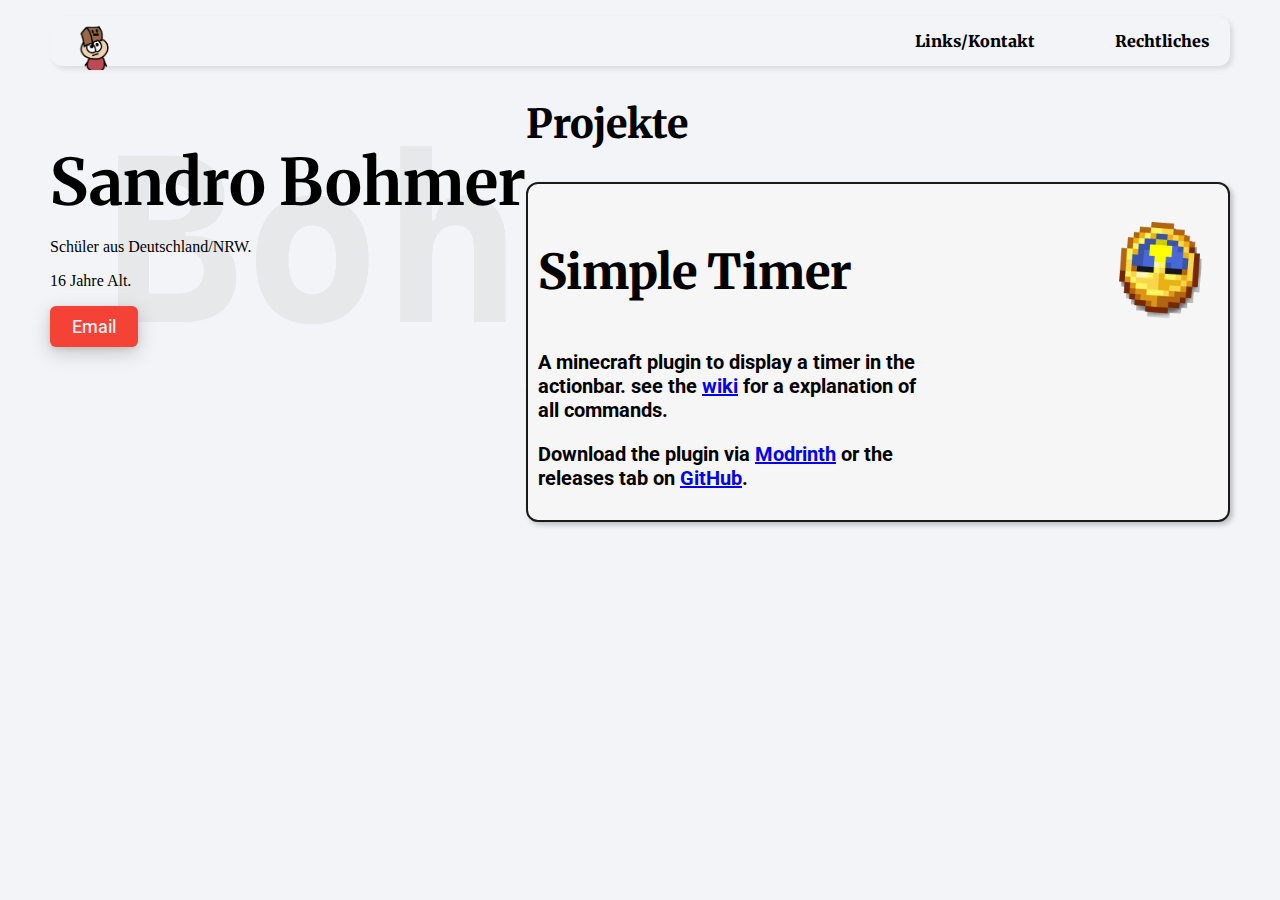
<file: index.html>
<!doctype html>
<html lang="de">
<head>
    <meta charset="UTF-8">
    <link rel="shortcut icon" href="favicon.png">
    <meta name="viewport"
          content="width=device-width, user-scalable=no, initial-scale=1.0, maximum-scale=1.0, minimum-scale=1.0">
    <meta http-equiv="X-UA-Compatible" content="ie=edge">

    <link rel="preconnect" href="https://fonts.googleapis.com">
    <link rel="preconnect" href="https://fonts.gstatic.com" crossorigin>
    <link href="https://fonts.googleapis.com/css2?family=Merriweather:ital,wght@0,300;0,400;0,700;0,900;1,300;1,400;1,700;1,900&family=Roboto+Mono:ital,wght@0,100..700;1,100..700&display=swap" rel="stylesheet">

    <link rel="preconnect" href="https://fonts.googleapis.com">
    <link rel="preconnect" href="https://fonts.gstatic.com" crossorigin>
    <link href="https://fonts.googleapis.com/css2?family=Merriweather:ital,wght@0,300;0,400;0,700;0,900;1,300;1,400;1,700;1,900&family=Roboto+Mono:ital,wght@0,100..700;1,100..700&family=Roboto:ital,wght@0,100;0,300;0,400;0,500;0,700;0,900;1,100;1,300;1,400;1,500;1,700;1,900&display=swap" rel="stylesheet">

    <link rel="stylesheet" href="style.css">
    <link rel="stylesheet" href="index-style.css">
    <link rel="stylesheet" href="color.css">
    <title>Sandro Bohmer</title>
</head>
<body>

    <!--navbar und language-->
    <div class="navlang">
        <nav class="navbar">
            <ul class="side-bar" id="sidebar">
                <li onclick="hideSidebar()"><svg xmlns="http://www.w3.org/2000/svg" height="24px" viewBox="0 -960 960 960" width="24px" fill="#000000"><path d="m256-200-56-56 224-224-224-224 56-56 224 224 224-224 56 56-224 224 224 224-56 56-224-224-224 224Z"/></svg> </li>
    
                <li><a href="#" id="links">Links/Kontakt</a></li>
                <li><a href="/pages/Rechtliches/Impressum/impressum.html" id="law">Rechtliches</a></li>
            </ul>
            <ul class="top-bar">
                <li> <a href="/index.html"><img src="/pictures/pfp_transparent2.png" alt=""></a> </li>
                <li class="hideOnMobile" ><a href="https://linktr.ee/sandrp" id="links-t">Links/Kontakt</a></li>
                <li class="hideOnMobile" ><a href="/pages/Rechtliches/Impressum/impressum.html" id="law-t">Rechtliches</a></li>
                <li class="menu-button" onclick="showSidebar()" ><svg xmlns="http://www.w3.org/2000/svg" height="24px" viewBox="0 -960 960 960" width="24px" fill="#000000"><path d="M120-240v-80h720v80H120Zm0-200v-80h720v80H120Zm0-200v-80h720v80H120Z"/></svg></li>
            </ul>
        </nav>
        <!--hier noch einen button draus machen-->
        <!--<button class="language" id="language" onclick="changeLanguage()">
            
            <p id="german">Deutsch</p>
            <p class="trenner">|</p>
            <p id="english">Englisch</p>
            <p class="selector" id="selector">UUUUUII</p>
        </button>-->
    </div>
    <!--upper-area-->
    <div class="inhalt">
        <div class="upper-area">
            <div class="text">
                <h1>Sandro Bohmer</h1>
                <div id="description">
                    <p id="description1">Schüler aus Deutschland/NRW.</p>
                    <p id="description2">16 Jahre Alt.</p>
                </div>
            </div>
            <a href="mailto:sandro@bohmer.org">
                <button class="orange-button">Email</button>
            </a>
        </div>
        <!--projects-->
        <div id="projects">
            <h2 id= "projects-heading">Projekte</h2>
            <article class="simple-timer">
                <div>
                    <h3>Simple Timer</h3>
                    <div class="project-description" id="simple-timer-description">
                        <p>A minecraft plugin to display a timer in the actionbar. see the <a href="https://github.com/Gxmmxr/SimpleTimer/wiki/">wiki</a> for a explanation of all commands.</p>
                        <p>Download the plugin via <a href="https://modrinth.com/plugin/simpletimer/">Modrinth</a> or the releases tab on <a href="https://github.com/Gxmmxr/SimpleTimer/releases">GitHub</a>.</p>
                    </div>
                </div>
                <img src="/pictures/SimpleTimer.png" alt="Simple-Timer-Logo" class="simple-timer-logo">
            </article>
        </div>
    </div>
    
    <!--script-->
    <script type="text/javascript" src="scripts.js"></script>
</body>
</html>
</file>
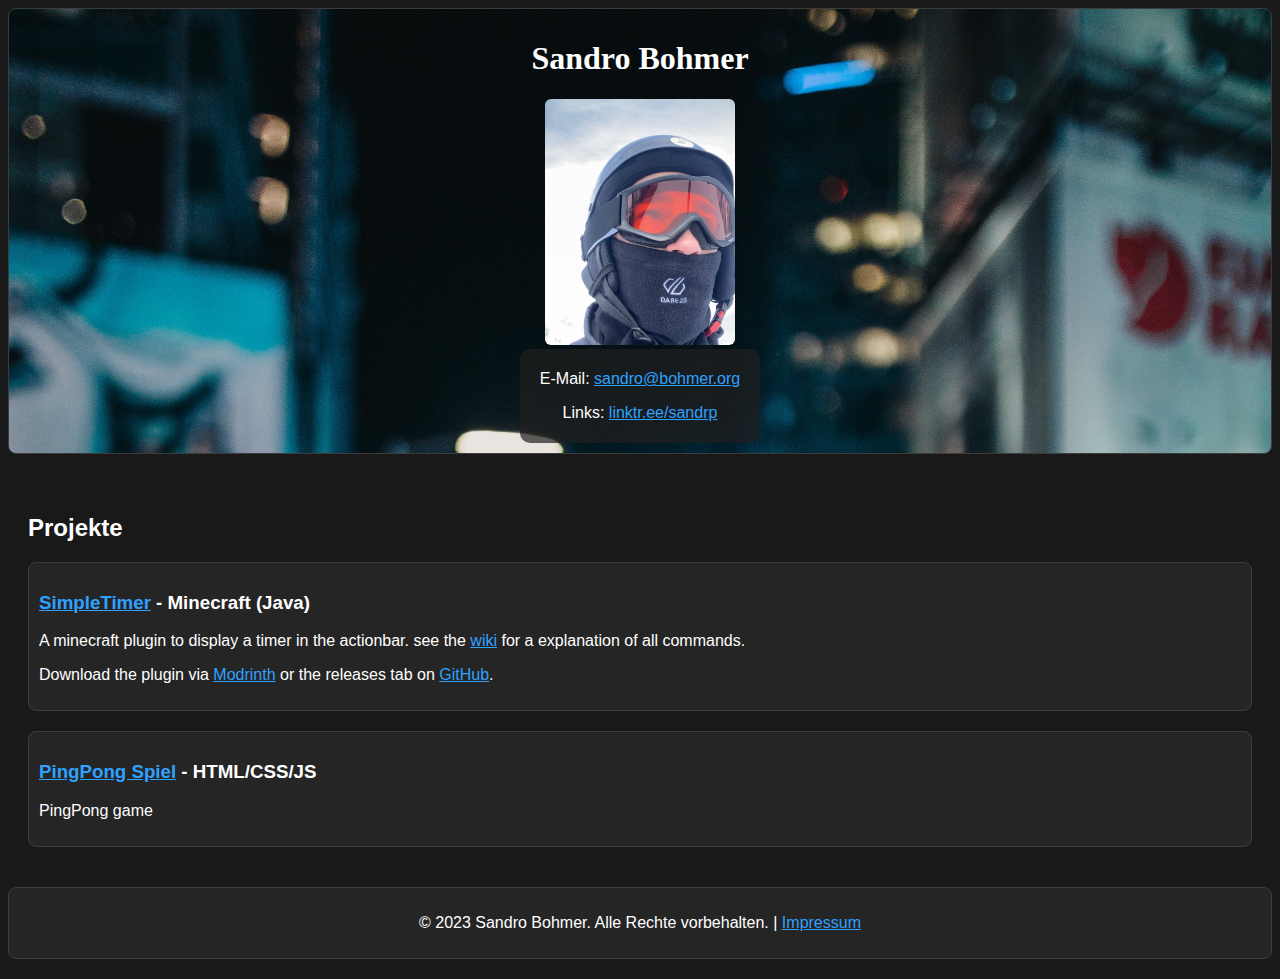
<file: archiv/index.html>
<!DOCTYPE html>
<html lang="en">

<head>
    <meta charset="UTF-8">
    <meta name="viewport" content="width=device-width, initial-scale=1.0">
    <link rel="stylesheet" href="style.css">
    <link rel="stylesheet" href="index-style.css">
    <link rel="shortcut icon" href="/archiv/Bilder/favicon.png">
    <title>Sandro Bohmer</title>
</head>

<body>
    <header>
        <h1>Sandro Bohmer</h1>
        <img src="Bilder/sandrobohmer.jpg" alt="Sandro Bohmer">
        <div class=kontakt">
            <div class="kontakt-text">
                <p>E-Mail: <a href="mailto:sandro@bohmer.org"> sandro@bohmer.org</a></p>
                <p>Links: <a href="https://linktr.ee/sandrp">linktr.ee/sandrp</a></p>
            </div>
        </div>
    </header>

    <section id="projekte">
        <h2>Projekte</h2>

        <article class="project">
            <h3><a href="/archiv/Projekte/SimpleTimer.html">SimpleTimer</a> - Minecraft (Java)</h3>
            <p>A minecraft plugin to display a timer in the actionbar. see the <a href="https://github.com/Gxmmxr/SimpleTimer/wiki/">wiki</a> for a explanation of all commands.</p>
            <p>Download the plugin via <a href="https://modrinth.com/plugin/simpletimer/">Modrinth</a> or the releases tab on <a href="https://github.com/Gxmmxr/SimpleTimer/releases">GitHub</a>.</p>
        </article>
        <article class="project">
            <h3><a href="Games/PingPong/play.html">PingPong Spiel</a> - HTML/CSS/JS</h3>
            <p>PingPong game</p>
        </article>
        <!-- Weitere Projektartikel hier -->

    </section>

    <footer>
        <p>&copy; 2023 Sandro Bohmer. Alle Rechte vorbehalten. | <a href="/archiv/Impressum.html"> Impressum</a></p>
    </footer>

</body>

</html>
</file>
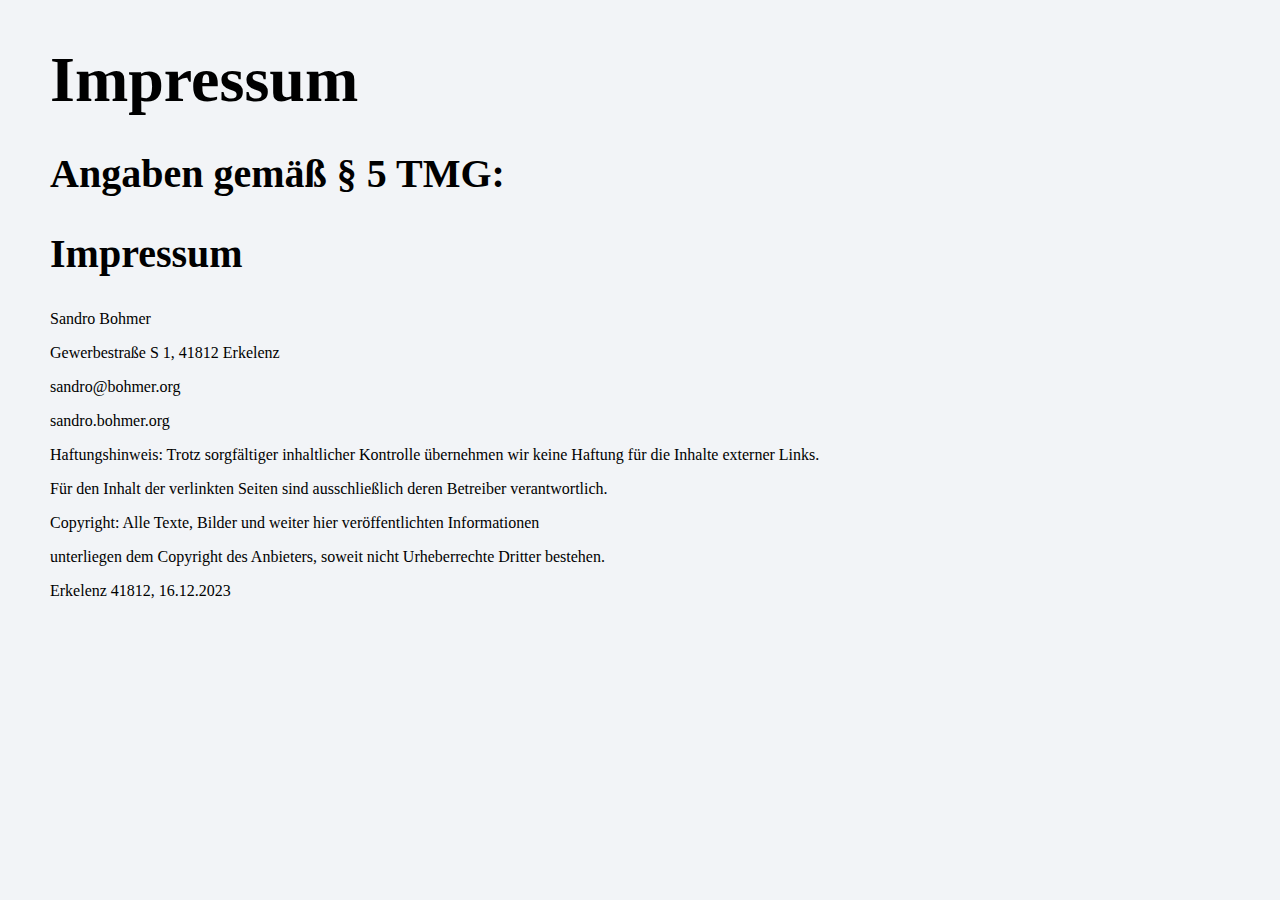
<file: Impressum.html>
<!DOCTYPE html>
<html lang="en">

<head>
    <meta charset="UTF-8">
    <meta name="viewport" content="width=device-width, initial-scale=1.0">
    <link rel="stylesheet" href="style.css">
    <title>Impressum</title>
</head>

<body>
    <header>
        <h1>Impressum</h1>

        <h2>Angaben gemäß § 5 TMG:</h2>
    </header>

    <section id="projekte">
        <h2>Impressum</h2>

        <article class="project">
            <p>Sandro Bohmer</p>
            <p>Gewerbestraße S 1, 41812 Erkelenz</p>
            <p>sandro@bohmer.org</p>
            <p>sandro.bohmer.org</p>
            <p> </p>
            <p>Haftungshinweis: Trotz sorgfältiger inhaltlicher Kontrolle übernehmen wir keine Haftung für die Inhalte externer Links.</p>
            <p>Für den Inhalt der verlinkten Seiten sind ausschließlich deren Betreiber verantwortlich.</p>
            <p> </p>
            <p>Copyright: Alle Texte, Bilder und weiter hier veröffentlichten Informationen </p>
            <p>unterliegen dem Copyright des Anbieters, soweit nicht Urheberrechte Dritter bestehen.</p>

            <p>Erkelenz 41812, 16.12.2023</p>
        </article>

        <!-- Weitere Projektartikel hier -->

    </section>

<!--
    <footer>
        <p>&copy; 2023 Sandro Bohmer. Alle Rechte vorbehalten.</p>
    </footer>
-->

</body>

</html>
</file>
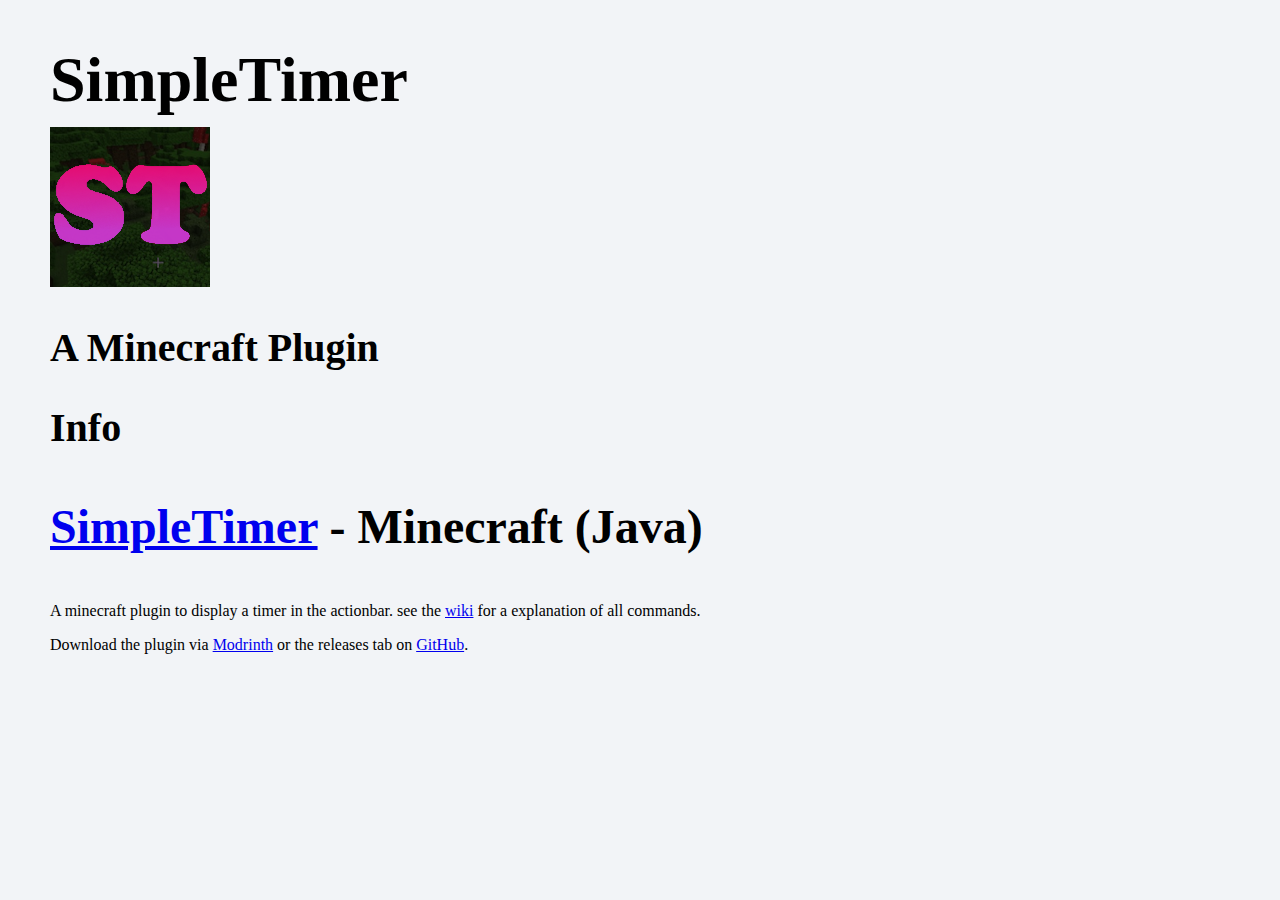
<file: Projekte/SimpleTimer.html>
<!DOCTYPE html>
<html lang="en">

<head>
    <meta charset="UTF-8">
    <meta name="viewport" content="width=device-width, initial-scale=1.0">
    <link rel="stylesheet" href="/style.css">
    <title>SimpleTimer</title>
</head>

<body>
    <header>
        <h1>SimpleTimer</h1>
        <img src="/Bilder/SimpleTimer.png" alt="SimpleTimer">

        <h2>A Minecraft Plugin</h2>
    </header>

    <section id="projekte">
        <h2>Info</h2>

        <article class="project">
            <h3><a href="Projekte/SimpleTimer.html">SimpleTimer</a> - Minecraft (Java)</h3>
            <p>A minecraft plugin to display a timer in the actionbar. see the <a href="https://github.com/Gxmmxr/SimpleTimer/wiki/">wiki</a> for a explanation of all commands.</p>
            <p>Download the plugin via <a href="https://modrinth.com/plugin/simpletimer/">Modrinth</a> or the releases tab on <a href="https://github.com/Gxmmxr/SimpleTimer/releases">GitHub</a>.</p>

        </article>

        <!-- Weitere Projektartikel hier -->

    </section>

<!--
    <footer>
        <p>&copy; 2023 Sandro Bohmer. Alle Rechte vorbehalten.</p>
    </footer>
-->

</body>

</html>
</file>
<file: Games/PingPong/game.html>
<!DOCTYPE html>
<html lang="en">
<head>
  <meta charset="UTF-8">
  <meta name="viewport" content="width=device-width, initial-scale=1.0">
  <link rel="stylesheet" href="style.css">
  <title>Ping Pong</title>
</head>
<body>
  <div class="game-container">
    <div class="paddle" id="paddle1"></div>
    <div class="paddle" id="paddle2"></div>
    <div class="ball" id="ball"></div>
  </div>
  <script src="script.js"></script>
</body>
</html>
</file>
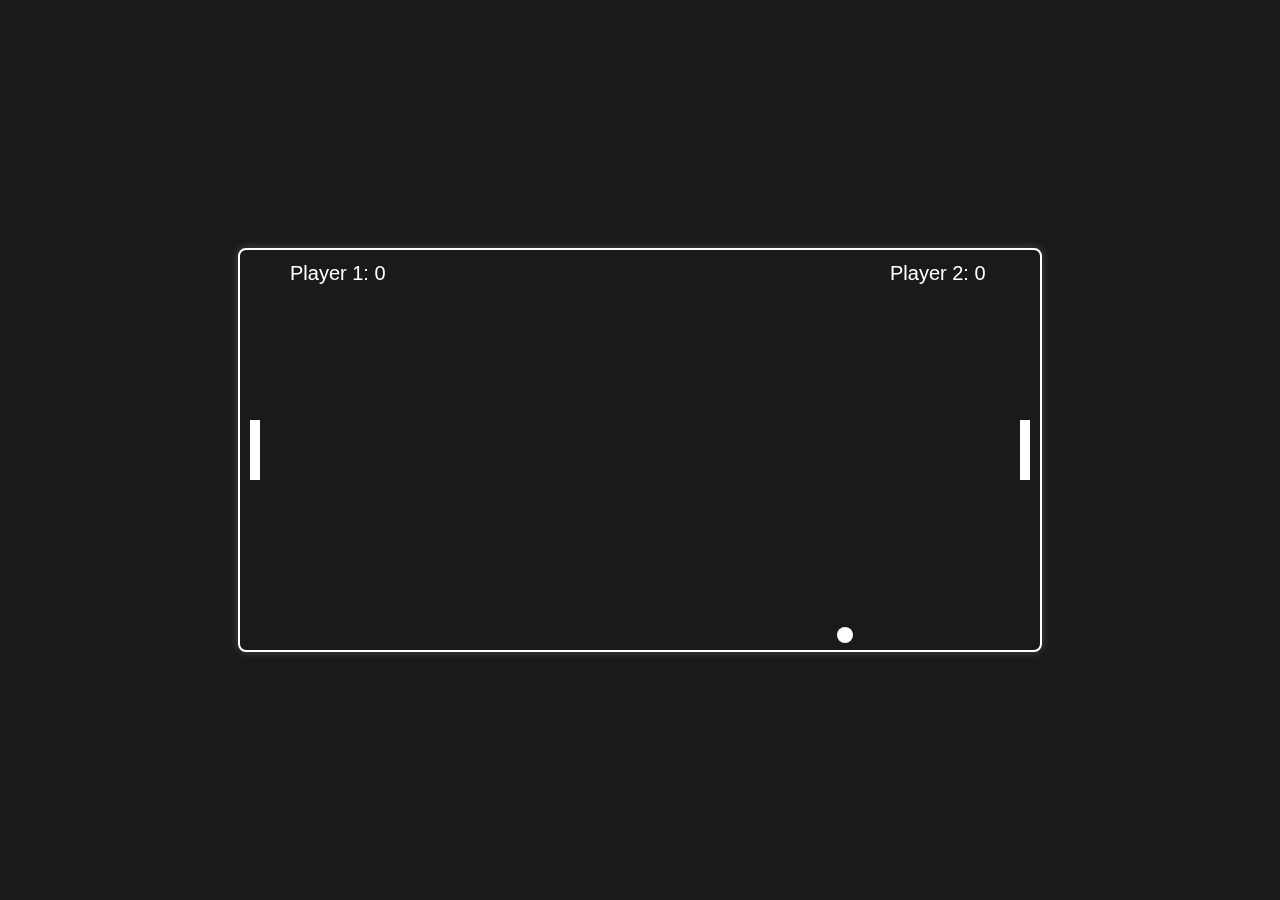
<file: archiv/Games/PingPong/play.html>
<!DOCTYPE html>
<html lang="en">
<head>
  <meta charset="UTF-8">
  <meta name="viewport" content="width=device-width, initial-scale=1.0">
  <link rel="stylesheet" href="style.css">
  <title>Ping Pong Game</title>
</head>
<body>
  <canvas id="gameCanvas" width="800" height="400"></canvas>
  <script src="script.js"></script>
</body>
</html>
</file>
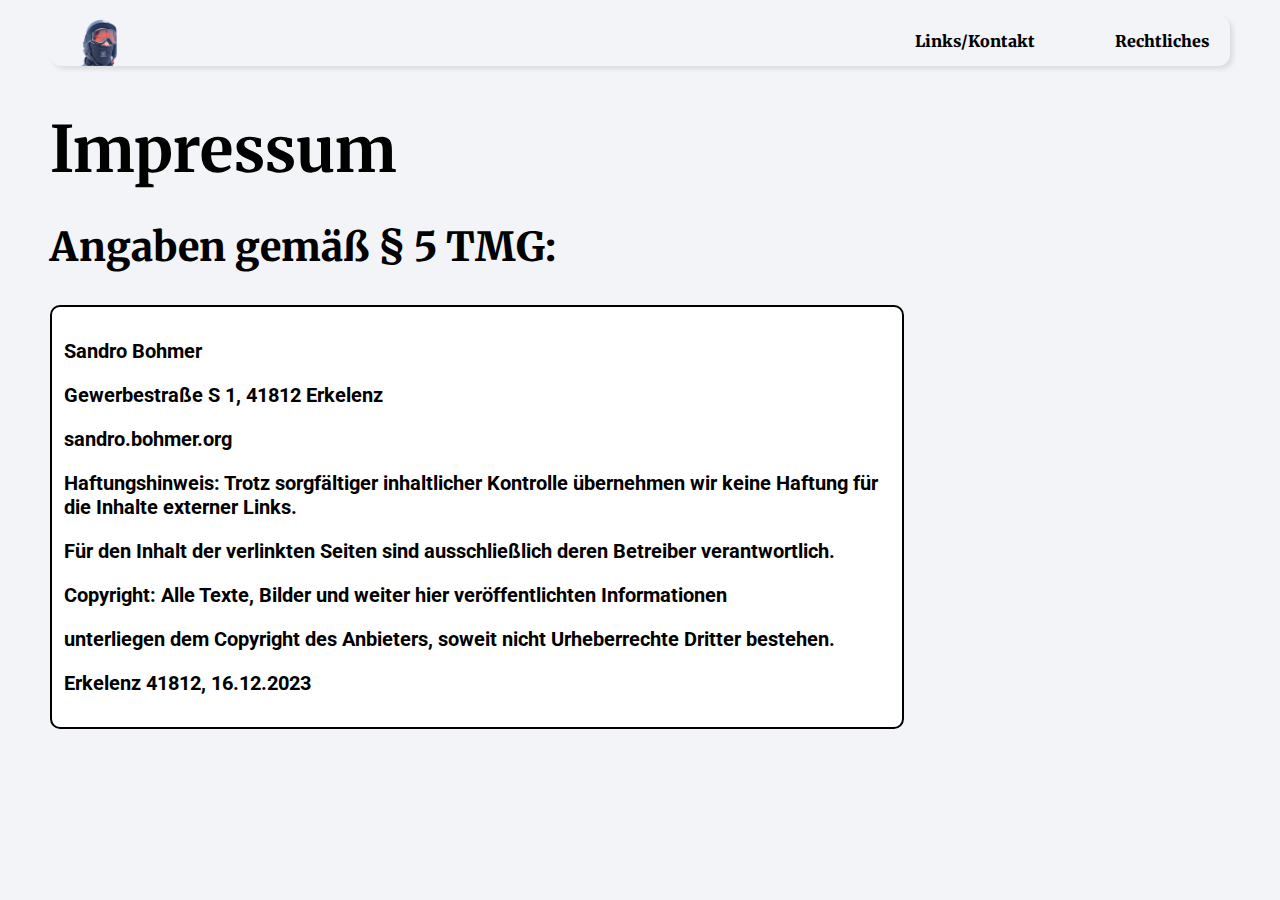
<file: pages/Rechtliches/Impressum/impressum.html>
<!DOCTYPE html>
<html lang="en">
<head>
    <meta charset="UTF-8">
    <link rel="shortcut icon" href="/pictures/favicon-1.png">
    <meta name="viewport"
          content="width=device-width, user-scalable=no, initial-scale=1.0, maximum-scale=1.0, minimum-scale=1.0">
    <meta http-equiv="X-UA-Compatible" content="ie=edge">

    <link rel="preconnect" href="https://fonts.googleapis.com">
    <link rel="preconnect" href="https://fonts.gstatic.com" crossorigin>
    <link href="https://fonts.googleapis.com/css2?family=Merriweather:ital,wght@0,300;0,400;0,700;0,900;1,300;1,400;1,700;1,900&family=Roboto+Mono:ital,wght@0,100..700;1,100..700&display=swap" rel="stylesheet">

    <link rel="preconnect" href="https://fonts.googleapis.com">
    <link rel="preconnect" href="https://fonts.gstatic.com" crossorigin>
    <link href="https://fonts.googleapis.com/css2?family=Merriweather:ital,wght@0,300;0,400;0,700;0,900;1,300;1,400;1,700;1,900&family=Roboto+Mono:ital,wght@0,100..700;1,100..700&family=Roboto:ital,wght@0,100;0,300;0,400;0,500;0,700;0,900;1,100;1,300;1,400;1,500;1,700;1,900&display=swap" rel="stylesheet">

    <link rel="stylesheet" href="/style.css">
    <link rel="stylesheet" href="impressum-style.css">
    <title>Impressum</title>
</head>
<body>
    <!--navbar-->
    <nav class="navbar">
        <ul class="side-bar" id="sidebar">
            <li onclick="hideSidebar()"> <svg xmlns="http://www.w3.org/2000/svg" height="24px" viewBox="0 -960 960 960" width="24px" fill="#000000"><path d="m256-200-56-56 224-224-224-224 56-56 224 224 224-224 56 56-224 224 224 224-56 56-224-224-224 224Z"/></svg></li>

            <li><a href="#">Links/Kontakt</a></li>
            <li><a href="/pages/Rechtliches/Impressum/impressum.html">Rechtliches</a></li>
        </ul>
        <ul class="top-bar">
            <li> <a href="/index.html"><img src="/pictures/sandrobohmer-transparent.png" alt=""></a> </li>
            <li class="hideOnMobile"><a href="https://linktr.ee/sandrp">Links/Kontakt</a></li>
            <li class="hideOnMobile"><a href="/pages/Rechtliches/Impressum/impressum.html">Rechtliches</a></li>
            <li class="menu-button" onclick="showSidebar()" ><svg xmlns="http://www.w3.org/2000/svg" height="24px" viewBox="0 -960 960 960" width="24px" fill="#000000"><path d="M120-240v-80h720v80H120Zm0-200v-80h720v80H120Zm0-200v-80h720v80H120Z"/></svg></li>
        </ul>
    </nav>
    <!--impressum-->
    <div>
        <h1>Impressum</h1>
        <h2>Angaben gemäß § 5 TMG:</h2>
        <div class="impressum-text">
            <p>Sandro Bohmer</p>
            <p>Gewerbestraße S 1, 41812 Erkelenz</p>
            <p><sandro@bohmer.org</p>
            <p>sandro.bohmer.org</p>
            <p>Haftungshinweis: Trotz sorgfältiger inhaltlicher Kontrolle übernehmen wir keine Haftung für die Inhalte externer Links.</p>
            <p>Für den Inhalt der verlinkten Seiten sind ausschließlich deren Betreiber verantwortlich.</p>
            <p>Copyright: Alle Texte, Bilder und weiter hier veröffentlichten Informationen</p>
            <p>unterliegen dem Copyright des Anbieters, soweit nicht Urheberrechte Dritter bestehen.</p>
            <p>Erkelenz 41812, 16.12.2023</p>
        </div>
    </div>
    <!--script-->
    <script type="text/javascript" src="/scripts.js"></script>
</body>
</html>
</file>
<file: style.css>
/*
Überschriften
*/

h1 {
    font-family: "Merriweather", serif;
    font-size: 400%;
    font-weight: 8000;
    margin-bottom: 10px;
}
h2 {
    font-family: "Merriweather", serif;
    font-size: 250%;
    font-weight: 800;

}
h3{
    font-family: "Merriweather", serif;
    font-size: 300%;
    font-weight: 800;
}

/*
Seitenränder
*/

body {
    background: #f2f4f7;
    max-width: 1200px;
    margin: 0 auto;
    padding-left: 10px;
    padding-right: 10px;
    align-content: center;
}
@media (min-width: 768px) {
    body {
        padding-left: 50px;
        padding-right: 50px;
    }
}

/*
Hintergrundbild
*/

.upper-area {
    background-image: url("/pictures/hintergrund.png");
    background-repeat: no-repeat;
    background-position: center left;
    float: left;
}

/*
navbar
*/

nav {
    background: #f2f4f7;
    box-shadow: 3px 3px 5px rgba(0, 0, 0, 0.1);
    border-radius: 12px;
}
nav ul{
    width: 100%;
    list-style: none;
    display: flex;
    justify-content: center;
    align-items: center;
}
nav li{
    height: 50px;
    margin-right: 40px;
}
nav a{
    height: 100%;
    padding: 0 20px;
    text-decoration: none;
    display: flex;
    align-items: center;
    color: black;
    font-family: "Merriweather", serif;
    font-weight: 900;
}
.top-bar li:first-child{
    margin-right: auto;
    margin-top: -4px;
    margin-left: -390px;
    scale: 5.5%;
}

/*
menu button erstellen
*/

.menu-button{
    margin-right: 55px;
    position: relative;
    top: 12px;
}

/*
fix für kleine bildschirme
*/

@media (max-width: 502px) {
    .menu-button{
        position: absolute;
        width: 1%;
        right: 0;
        top: 23px;
    }
    .top-bar li:first-child{
        display: none;
    }
    .top-bar{
        padding-top: 40px;
    }
}

/*
menu button normal nicht anzeigen
*/

.menu-button{
    display: none;
}

/*
menu button auf handy anzeigen
*/

@media(max-width: 880px) {
    .hideOnMobile{
        display: none;
    }
    .menu-button{
        display: block;
    }
}
/*
navbar (side-bar)
*/

.side-bar{
    position: fixed;
    top: 0;
    right: 0px;
    height: 100vh;
    width: 120px;
    padding: 20px;
    z-index: 999;
    background-color: rgba(242, 244, 247, 0.473);
    -webkit-backdrop-filter: blur(10px)!important;
    -moz-filter: blur(200px);
    backdrop-filter: blur(10px)!important;
    box-shadow: -10px 0 10px rgba(0, 0, 0, 0.1);
    display: none;
    flex-direction: column;
    align-items: center;
    justify-content: flex-start;
    border-radius: 15px;
}
.side-bar li{
    width: 100%;
}
.side-bar a{
    width: 100%;
}
.side-bar li:first-child {
    margin-top: 10px;
    margin-left: 220px;
}
</file>
<file: index-style.css>
.description{
    font-family: "Roboto", sans-serif;
    font-weight: 700;
    font-size: 20px;
    width: 70%;
    margin-bottom: 30px;

}
.name {
    font-family: "Merriweather", serif;
    font-size: 400%;
    font-weight: 8000;
    margin-bottom: 10px;
}

.orange-button {
    padding: 10px 22px;
    background: #f44336;
    border-radius: 6px;
    color: #f2f4f7;
    border: none;
    font-family: "Roboto", sans-serif;
    font-size: 18px;
    font-weight: 450;
    cursor: pointer;
    transition: transform 0.2s ease;
    box-shadow: 0 2px 5px rgba(0, 0, 0, 0.1), 0 6px 20px rgba(0, 0, 0, 0.19);
    margin-bottom: 40px;
}
.orange-button:hover {
    transform: scale(1.04);
}


.projects {
    margin-bottom: 100px;
}

.projects h2{
    font-family: "Merriweather", serif;
    font-size: 400%;
    font-weight: 8000;
    margin-bottom: 30px;
}
.simple-timer{
    max-width: 100%;
    min-width: 30%;

    background: #f6f6f6;
    padding: 10px;
    border-radius: 12px;
    border-color: #1a1a1a;
    border-style: solid;
    border-width: 2px;

    display: flex;
    box-shadow: 3px 3px 5px rgba(0, 0, 0, 0.21);
}
.project-title {
    font-family: "Merriweather", serif;
    font-size: 250%;
    font-weight: 800;

}
.simple-timer-logo{
    margin-top: 16px;
    height: 120px;
    width: 120px;
}
.project-description {
    max-width: 80%;
    font-family: "Roboto", sans-serif;
    font-weight: 700;
    font-size: 20px;
    width: 70%;
}
</file>
<file: color.css>
/*
:root {
    --background-color: #f2f4f7;
    --text-color: #000000;
    --primary-color: #f44336;
    --sidebar-color: #f2f4f779;
    -project-background: #f6f6f6;
}
*/


:root {
    --background-color: #f2f4f7;
    --text-color: #000000;
    --primary-color: #f44336;
    --sidebar-color: #f2f4f779;
    --project-background: #f6f6f6;

    @media (prefers-color-scheme: dark){
        --nav-background-color: #2e2e2e;
        --background-color: #222020;
        --text-color: #dad7d1;
        --primary-color: #f44336;
        --sidebar-color: #f2f4f779;
        --project-background: #2e2e2e;
    }
}
</file>
<file: archiv/style.css>
header {
    margin-bottom: 20px;
    border: 1px solid #3c3c3c;
    padding: 10px;
    background-color: #252525;
    border-radius: 8px;
    text-align: center;
}

header img {
    max-width: 190px;
    border-radius: 6px;

}

body {
    background-color: #191919;
    color: #ffffff;
    font-family: Arial, sans-serif;
}

section {
    padding: 20px;
}

.links {
    font-weight: bold;
}

.links img {
    width: 26px;
    height: 26px;
}

a {
    color: rgb(47, 161, 255);
}
a:hover {
    color: rgb(51, 120, 177);
}

.project {
    margin-bottom: 20px;
    border: 1px solid #3c3c3c;
    padding: 10px;
    background-color: #252525;
    border-radius: 8px;
}

footer {
    margin-bottom: 20px;
    text-align: center;
    padding: 10px;
    background-color: #252525;
    border-radius: 8px;
    border: 1px solid #3c3c3c;
}
</file>
<file: archiv/index-style.css>
header {
    background-image: url(/archiv/Bilder/background.jpg);
    background-repeat: no-repeat;
    background-size: cover;
}

header h1 {
    font-family: "Roboto Thin"
}

.kontakt\" {
    width: 100%;
}

.kontakt-text {
    background-color: rgba(33, 32, 32, 0.7);
    padding: 5px;
    display: inline-block;
    border-radius: 10px;
    padding-left: 20px;
    padding-right: 20px;
}
</file>
<file: Games/PingPong/style.css>
body {
    font-family: 'Arial', sans-serif;
    background-color: #333;
    color: #fff;
    margin: 0;
    display: flex;
    align-items: center;
    justify-content: center;
    height: 100vh;
  }
  
  .game-container {
    position: relative;
    width: 600px;
    height: 400px;
  }
  
  .paddle {
    position: absolute;
    width: 20px;
    height: 100px;
    background-color: #fff;
  }
  
  #paddle1 {
    left: 10px;
  }
  
  #paddle2 {
    right: 10px;
  }
  
  .ball {
    position: absolute;
    width: 20px;
    height: 20px;
    background-color: #fff;
    border-radius: 50%;
    animation: moveBall 1s infinite linear;
  }
  
  @keyframes moveBall {
    0% { transform: translate(0, 0); }
    100% { transform: translate(580px, 380px); }
  }
</file>
<file: archiv/Games/PingPong/style.css>
body {
    background-color: #1a1a1a;
    display: flex;
    justify-content: center;
    align-items: center;
    height: 100vh;
    margin: 0;
    font-family: 'Arial', sans-serif;
    color: #fff;
}
canvas {
    border: 2px solid #fff;
    border-radius: 8px;
    display: block;
    margin: 20px auto;
    background-color: #1a1a1a;
    box-shadow: 0 0 10px rgba(255, 255, 255, 0.2);
}
</file>
<file: pages/Rechtliches/Impressum/impressum-style.css>
/*
dicker text in Zeilen aufgeteilt und in box
*/

.impressum-text {
    font-family: "Roboto", sans-serif;
    font-weight: 700;
    font-size: 20px;
    width: 70%;
    margin-bottom: 30px;
    background-color: white;
    padding: 1%;
    border-radius: 10px;
    border-style: solid;
    border-width: 2px;
}
</file>
